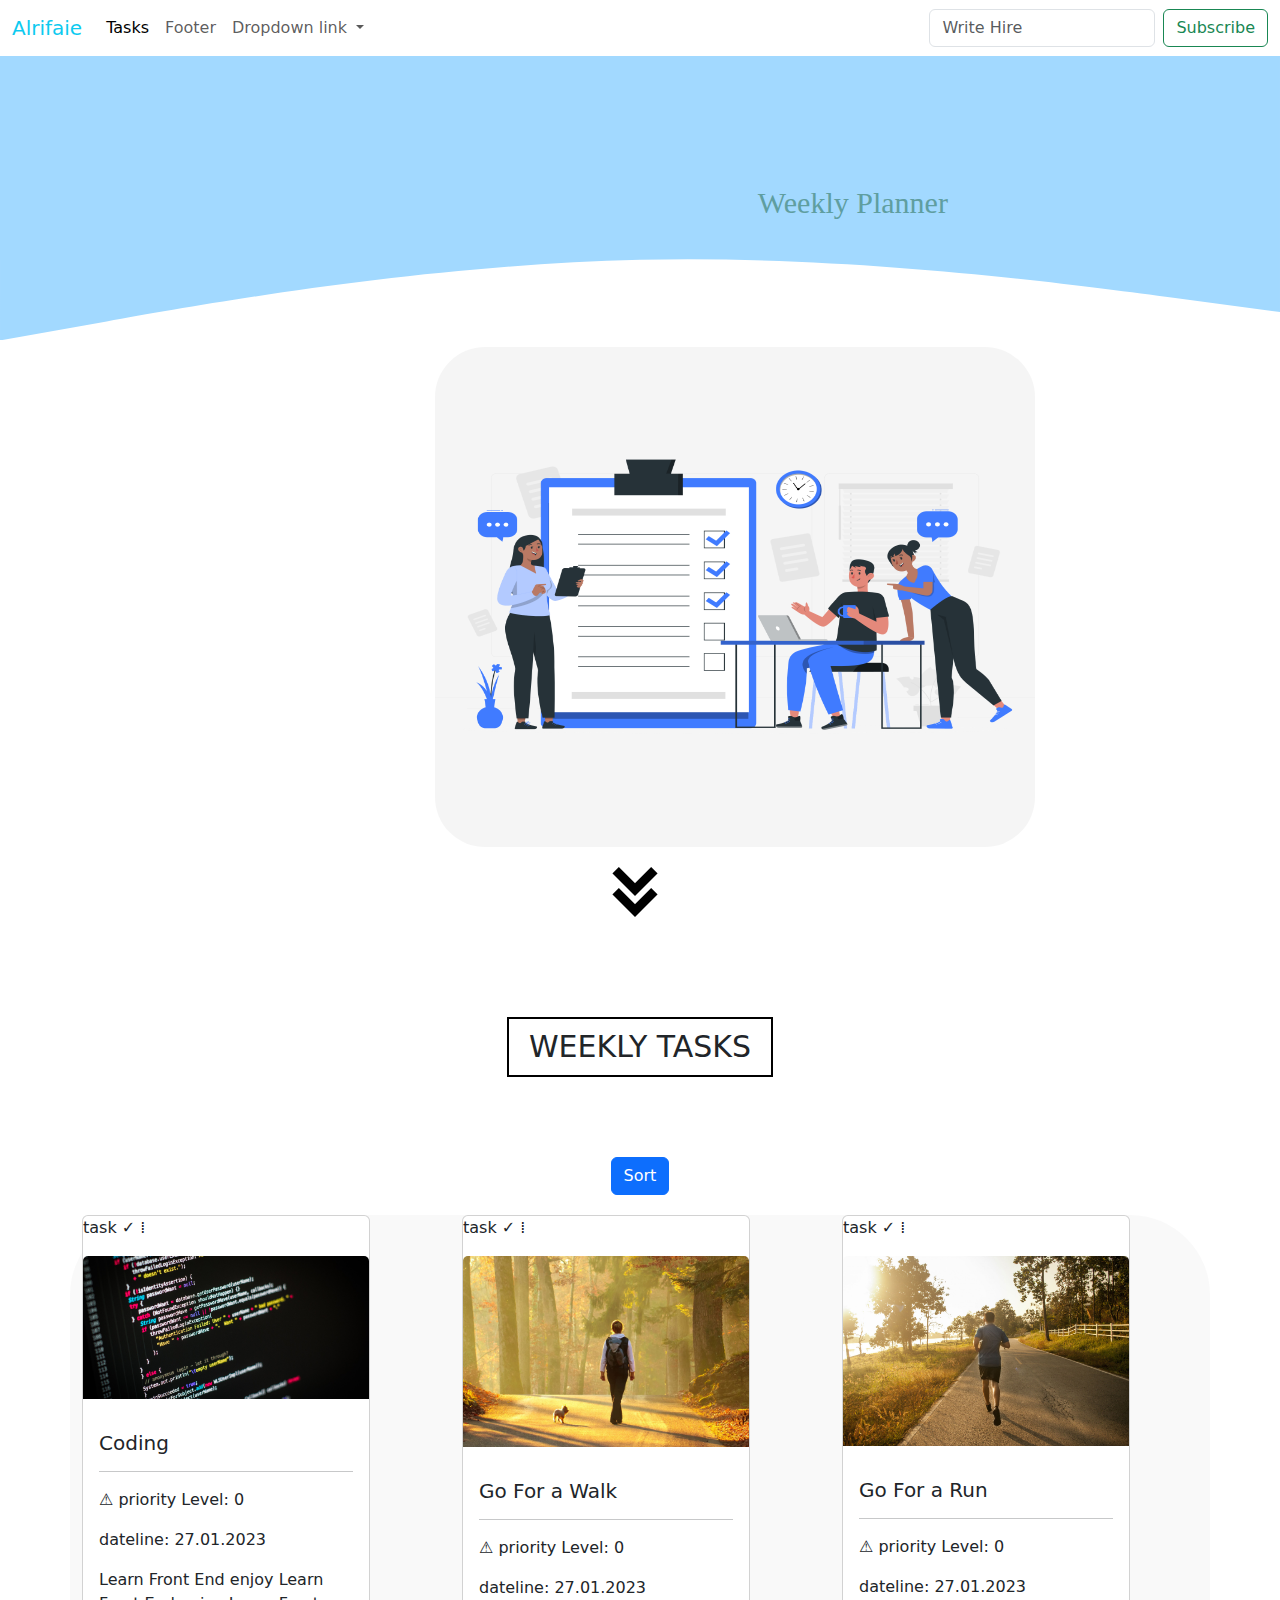
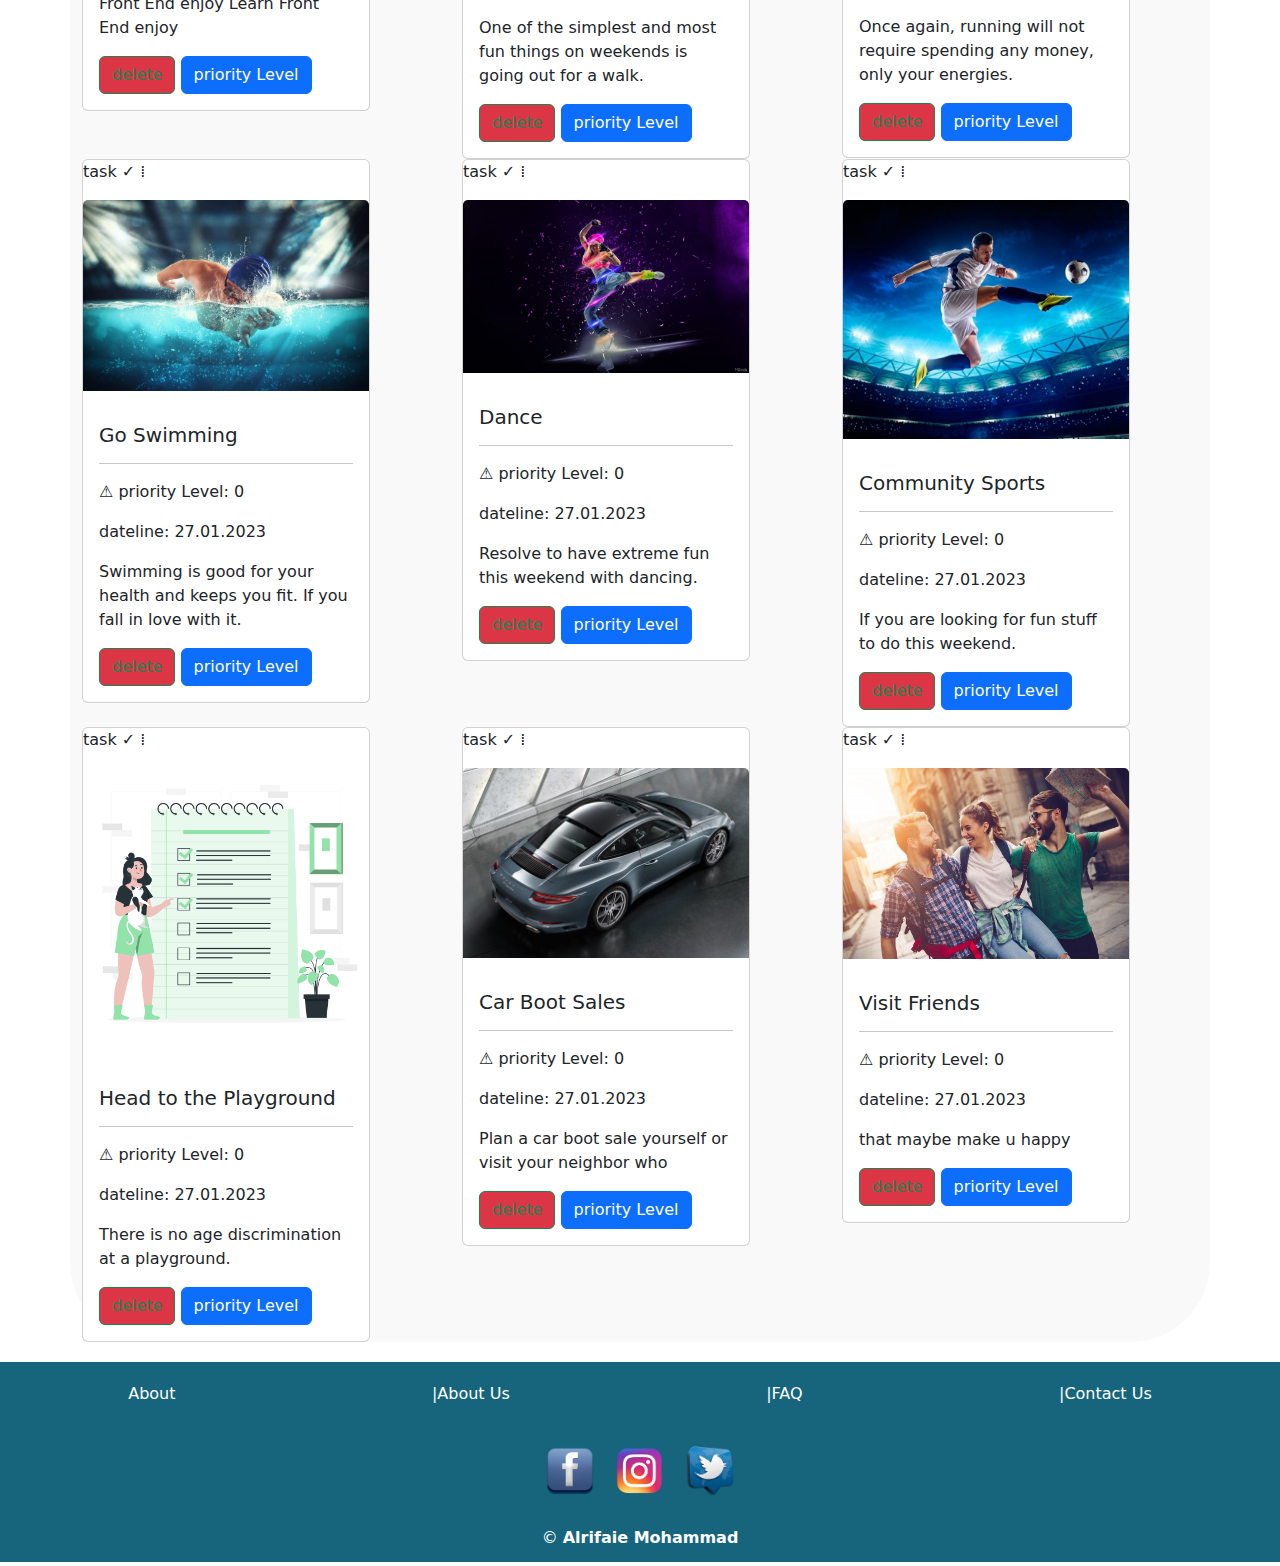
<file: CR2/index.html>
<!DOCTYPE html>
        <html lang="en">
        <head>
            <meta charset="UTF-8">
            <meta http-equiv="X-UA-Compatible" content="IE=edge">
            <meta name="viewport" content="width=device-width, initial-scale=1.0">
            <link rel="stylesheet" href="css/style.css">
            <link rel="stylesheet" href="https://cdn.jsdelivr.net/npm/bootstrap@5.3.0/dist/css/bootstrap.min.css">
            <title>Document</title>
            <style>
                #sortButton {
                display: block;
                margin: 0 auto;
                text-align: center;
                margin-bottom: 20px;
                }
                .row {                
                padding-top: var(--main-padding-top);
                padding-bottom: var(--main-padding-bottom);
                position: relative;
                background-color: #eeeeee54;
                border-radius: 80px;
                }
                
                </style>
                
        </head>
        <body>
            <nav class="navbar navbar-expand-md ">
                <div class="container-fluid">
                <button class="navbar-toggler" type="button" data-bs-toggle="collapse" data-bs-target="#navbarTogglerDemo01" aria-controls="navbarTogglerDemo01" aria-expanded="false" aria-label="Toggle navigation">
                    <span class="navbar-toggler-icon"></span>
                </button>
                <div class="collapse navbar-collapse" id="navbarTogglerDemo01">
                    <a class="navbar-brand text-info" href="#">Alrifaie</a>
                    <ul class="navbar-nav me-auto mb-2 mb-lg-0">
                    <li class="nav-item">
                        <a class="nav-link active" aria-current="page" href="#go-down">Tasks</a>
                    </li>
                    <li class="nav-item">
                        <a class="nav-link" href="#footer">Footer</a>
                    </li>
                    <!-- <li class="nav-item">
                        <a class="nav-link disabled">Disabled</a>
                    </li> -->
                    <li class="nav-item dropdown">
                        <a class="nav-link dropdown-toggle" href="#" role="button" data-bs-toggle="dropdown" aria-expanded="false">
                        Dropdown link
                        </a>
                        <ul class="dropdown-menu">
                        <li><a class="dropdown-item" href="#">Action</a></li>
                        <li><a class="dropdown-item" href="#">Another action</a></li>
                        <li><a class="dropdown-item" href="#">Something else here</a></li>
                        </ul>
                    </li>
                    </ul>
                    <form class="d-flex" role="search">
                    <input class="form-control me-2" type="search" placeholder="Write Hire" aria-label="Search">
                    <button class="btn btn-outline-success" type="submit">Subscribe</button>
                    </form>
                </div>
                </div>
            </nav>
            <div class="svg">
            <svg  xmlns="http://www.w3.org/2000/svg" viewBox="0 0 1440 320"><path fill="#a2d9ff" fill-opacity="1"  d="M0,320L120,298.7C240,277,480,235,720,229.3C960,224,1200,256,1320,272L1440,288L1440,0L1320,0C1200,0,960,0,720,0C480,0,240,0,120,0L0,0Z"></path></svg>
            <span id="title">Weekly Planner</span>
        </div>

            <main class="mainImg">
                <img src="media/checklisti.png"  alt="">
                </main>
                <div class="arrow">
                    <a href="#go-down"><img src="media/arrow.png" alt=""></a>
        </div>
        <article>
            <div id="go-down">
                <h2>Weekly Tasks</h2>
            </div>
        </article>
        
        <div class="container">
            <button id="sortButton" class="btn btn-primary">Sort</button>
            <div class="row row-cols-lg-3 row-cols-md-2 row-cols-sm-1 justify-content-center" id="result">
        </div>
            </div>
        
        
        <footer id="footer" class="footer">
            <div class="foot-link">
                <a href="#" target="_blank">About</a>
                <a href="#" target="_blank">|About Us</a>
                <a href="#">|FAQ</a>
                <a href="#" target="_blank">|Contact Us</a>
            </div>

            <div class="social">
                <a href="http://facebook.com" target="_blank" title="go to facebook"><img src="media/face.png" alt=""></a>
                <a href="http://instgram.com" target="_blank" title="go to instagram"><img src="media/inst.png" alt=""></a>
                <a href="http://twitter.com" target="_blank" title="go to twitter"><img src="media/twit.png" alt=""></a>
            </div>
            
            <div class="copy">
                <p>&copy; <b>Alrifaie Mohammad</b></p>
            </div>
        </footer>
        <script src="js/script.js"></script>
        <script src="https://cdn.jsdelivr.net/npm/bootstrap@5.3.0/dist/js/bootstrap.bundle.min.js"></script> 
        </body>
        </html>
</file>
<file: CR2/css/style.css>
/* *{
    padding: 0;
    margin: 0;
    box-sizing: border-box;
} */

/* head */
.svg{ 
    width: 100%;
    display: inline-flex;

}
#title {
    position: absolute;
    background-color: transparent;
    padding: 69px;
    height: 54px;
    font-size: 30px;
    margin: 0 auto;
    translate: 210% 40%;
    font-family: cursive;
    color: cadetblue;
    text-align: center;
}
/* head end */

/* landing start */
.mainImg img {
    width: 600px;
    height: 500px;
    margin-left: 34%;
    background-color: #eeeeee8f;
    border-radius: 50px;
}

/* landing  end */

/* arrow go down */
.arrow {
    display: flex;
    justify-content: center;
    margin-top: 20px

  }
  .arrow img {
    width: 50px; 
    margin-left: 40px;
    color: var(--main-color);
    transform: translateX(-50%);
  }
  
  #go-down {
    margin-top: 100px;}
  #go-down h2 {
    text-transform: uppercase;
    margin: 0 auto 80px;
    border: 2px solid black;
    padding: 10px 20px;
    font-size: 30px;
    width: fit-content;
    position: relative;
  }
  /* arrow end */
/* footer :start hire */
  .footer {
    height: 200px;
    background-color: rgb(22, 101, 125);
  }
  
  .social {
    display: flex;
    justify-content: center;
    gap: 20px;
    margin-top: 40px;
  }
  .social img {
    width: 50px;
    transition: all 0.5s linear;
    -webkit-transition: all 0.5s linear;
    -moz-transition: all 0.5s linear;
    -ms-transition: all 0.5s linear;
    -o-transition: all 0.5s linear;
  }
  .social img:hover {
    width: 100px;
  }
  
  .foot-link {
    display: flex;
    justify-content: space-around;
    margin-top: 20px;
  }
  .foot-link a {
    color: white;
    text-decoration: none;
    margin-top: 20px;
    transition: all 0.5s linear;
    -webkit-transition: all 0.5s linear;
    -moz-transition: all 0.5s linear;
    -ms-transition: all 0.5s linear;
    -o-transition: all 0.5s linear;
  }
  .foot-link a:hover {
    color: white;
    transform: rotate(360deg);
    -webkit-transform: rotate(360deg);
    -moz-transform: rotate(360deg);
    -ms-transform: rotate(360deg);
    -o-transform: rotate(360deg);
  }
  
  .copy {
    display: flex;
    justify-content: center;
    margin-top: 30px;
    color: white;
  }
  /* footer end hire  */
</file>
